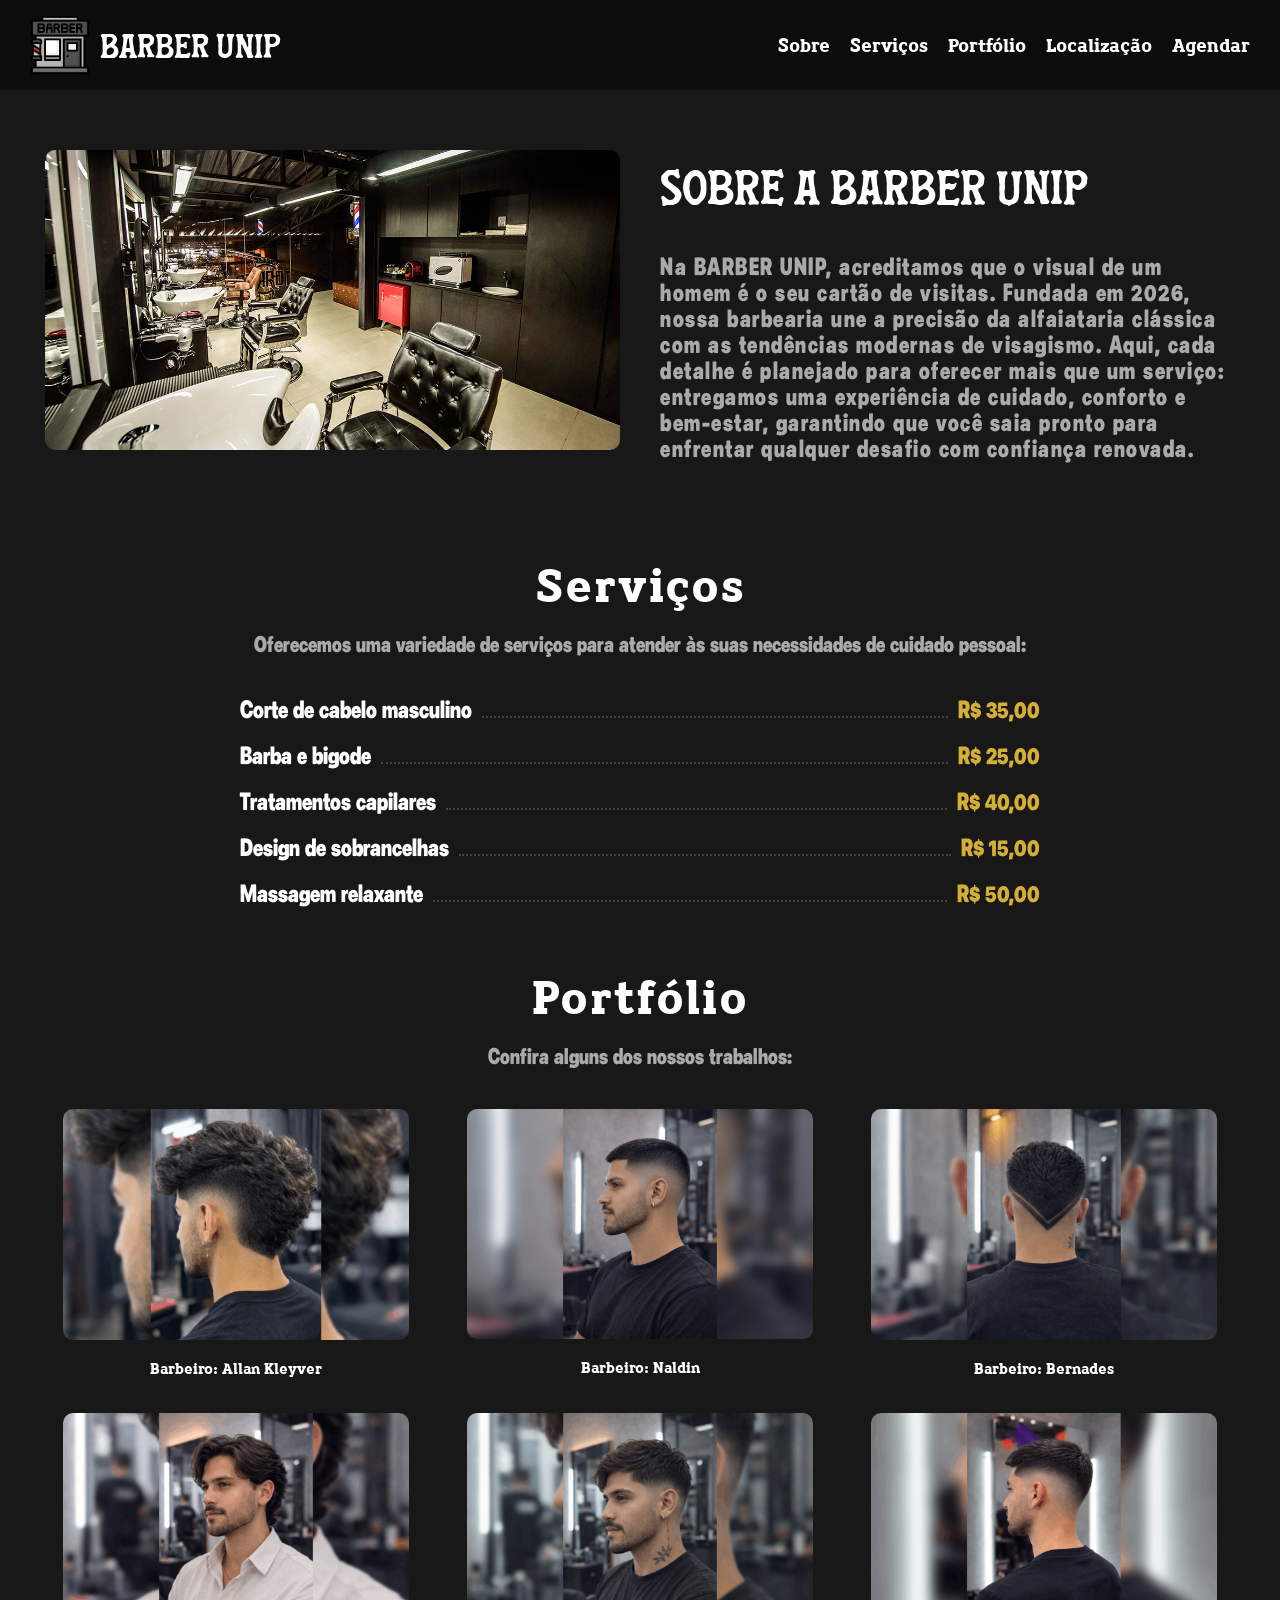
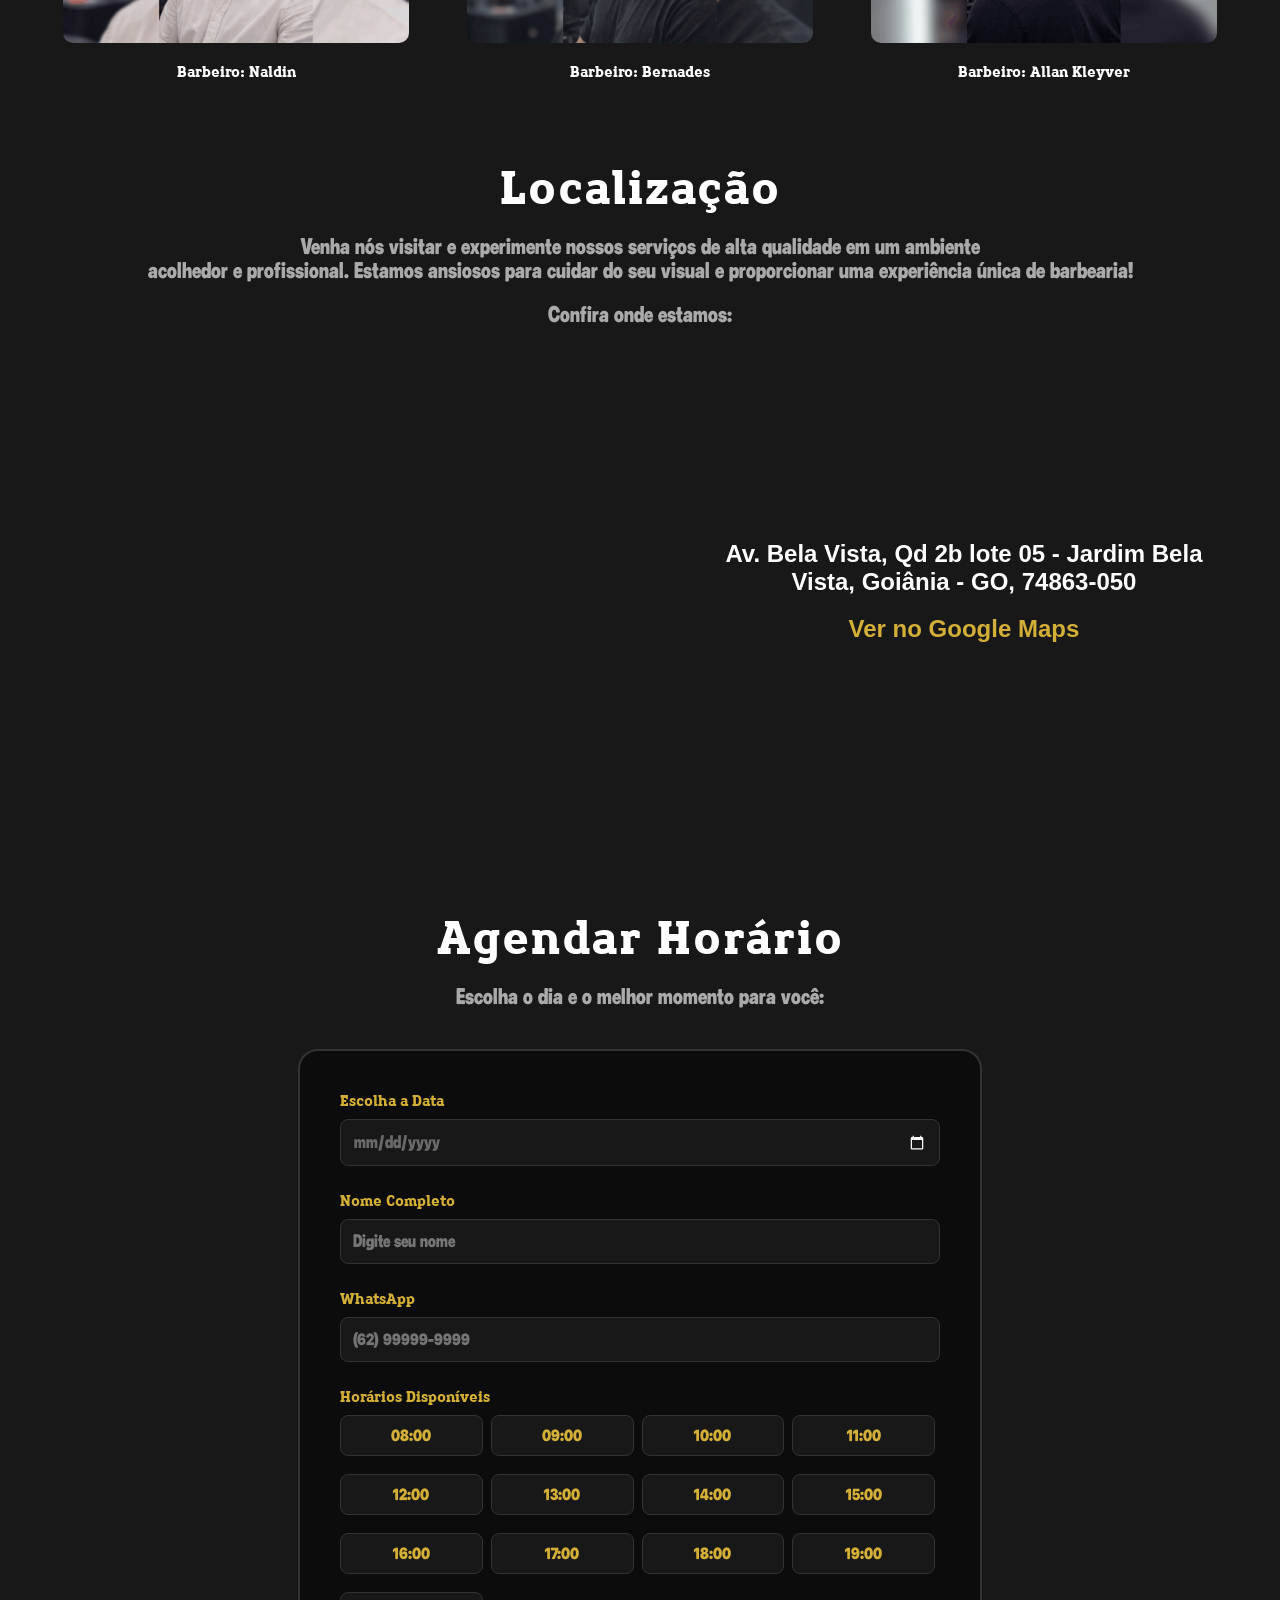
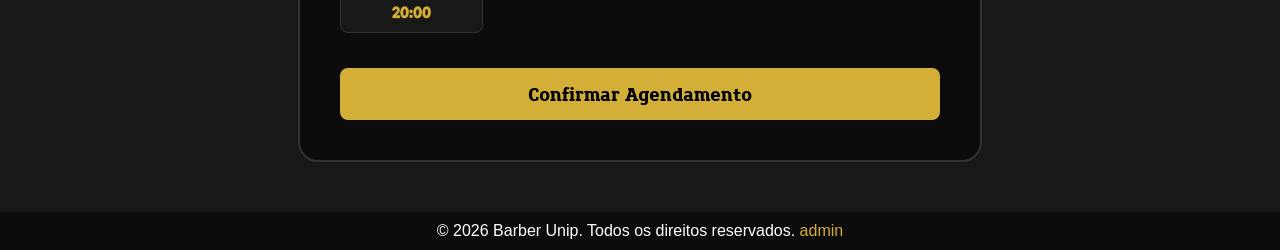
<file: pages/index.html>
<!DOCTYPE html>
<html lang="pt-br">

<head>
    <meta charset="UTF-8">
    <meta name="viewport" content="width=device-width, initial-scale=1.0">
    <title>Barber Unip</title>

    <!-- Padrão -->
    <link rel="icon" href="/img/icon/favicon.ico" type="image/x-icon">

    <!-- Ícone para dispositivos Apple -->
    <link rel="apple-touch-icon" href="/img/icon/apple-touch-icon.png">

    <!-- WEBP (navegadores modernos) -->
    <link rel="icon" type="image/png" sizes="32x32" href="/img/icon/favicon-32x32.png">
    <link rel="icon" type="image/png" sizes="16x16" href="/img/icon/favicon-16x16.png">

    <link rel="manifest" href="/img/icon/site.webmanifest">

    <link rel="stylesheet" href="/styles/style.css">
</head>

<body>
    <header>
        <nav class="">
            <a href="/pages/index.html" class="Logo">
                <img src="/img/logo/barbearia.png" alt="Logo" class="LogoImg">
                <li>Barber Unip</li>
            </a>
            <ul class="Links">
                <li>
                    <a href="#sobre">Sobre</a>
                </li>
                <li>
                    <a href="#servicos">Serviços</a>
                </li>
                <li>
                    <a href="#portfolio">Portfólio</a>
                </li>
                <li>
                    <a href="#localizacao">Localização</a>
                </li>
                <li>
                    <a href="#agendar">Agendar</a>
                </li>

            </ul>
        </nav>
    </header>
    <div class="container-sobre">
        <section id="sobre" class="secao-flex">
            <div class="imagem-sobre">
                <img src="/img/barbearia/barbearia-interno.jpg" alt="Interior da Barbearia">
            </div>
            <div class="texto-sobre">
                <h1>Sobre a BARBER UNIP</h1>
                <p>Na BARBER UNIP, acreditamos que o visual de um homem é o seu cartão de visitas. Fundada em 2026,
                    nossa barbearia une a precisão da alfaiataria clássica com as tendências modernas de visagismo.
                    Aqui, cada detalhe é planejado para oferecer mais que um serviço: entregamos uma experiência de
                    cuidado, conforto e bem-estar, garantindo que você saia pronto para enfrentar qualquer desafio com
                    confiança renovada.</p>
            </div>
        </section>
    </div>

    <section id="servicos" class="secao">
        <div class="titulo">
            <h1>Serviços</h1>
            <p>Oferecemos uma variedade de serviços para atender às suas necessidades de cuidado pessoal:</p>
        </div>

        <div class="lista-servicos">
            <div class="item-servico">
                <span class="servico-nome">Corte de cabelo masculino</span>
                <span class="servico-linha"></span>
                <span class="servico-preco">R$ 35,00</span>
            </div>
            <div class="item-servico">
                <span class="servico-nome">Barba e bigode</span>
                <span class="servico-linha"></span>
                <span class="servico-preco">R$ 25,00</span>
            </div>
            <div class="item-servico">
                <span class="servico-nome">Tratamentos capilares</span>
                <span class="servico-linha"></span>
                <span class="servico-preco">R$ 40,00</span>
            </div>
            <div class="item-servico">
                <span class="servico-nome">Design de sobrancelhas</span>
                <span class="servico-linha"></span>
                <span class="servico-preco">R$ 15,00</span>
            </div>
            <div class="item-servico">
                <span class="servico-nome">Massagem relaxante</span>
                <span class="servico-linha"></span>
                <span class="servico-preco">R$ 50,00</span>
            </div>
        </div>
    </section>
    <div class="container">
        <section id="portfolio" class="secao">
            <div class="titulo">
                <h1>Portfólio</h1>
                <p>Confira alguns dos nossos trabalhos:</p>
            </div>

            <div class="portfolio">
                <div class="fotos">
                    <img src="/img/cortes/portfolio1.png" alt="Moicano com fade">
                    <p>Barbeiro: Allan Kleyver</p>
                </div>
                <div class="fotos">
                    <img src="/img/cortes/portfolio2.jpg" alt="Fade alto">
                    <p>Barbeiro: Naldin</p>

                </div>
                <div class="fotos">
                    <img src="/img/cortes/portfolio3.png" alt="V atrás com fade">
                    <p>Barbeiro: Bernades</p>
                </div>
                <div class="fotos">
                    <img src="/img/cortes/portfolio4.png" alt="Corte social na tesoura">
                    <p>Barbeiro: Naldin</p>
                </div>
                <div class="fotos">
                    <img src="/img/cortes/portfolio5.png" alt="Taper fade com barba desenhada">
                    <p>Barbeiro: Bernades </p>
                </div>
                <div class="fotos">
                    <img src="/img/cortes/portfolio6.png" alt="Degradê tradicional">
                    <p>Barbeiro: Allan Kleyver</p>
                </div>

            </div>
        </section>
        <div class="container">
            <section id="localizacao" class="secao">
                <div class="titulo">
                    <h1>Localização</h1>
                    <p> Venha nós visitar e experimente nossos serviços de alta qualidade em um ambiente <br> acolhedor
                        e
                        profissional. Estamos ansiosos para cuidar do seu visual e proporcionar uma experiência única de
                        barbearia!</p>
                    <p>Confira onde estamos:</p>
                </div>
                <div class="mapa">
                    <iframe
                        src="https://www.google.com/maps/embed?pb=!1m18!1m12!1m3!1d238.80338895675038!2d-49.240305954019234!3d-16.734123939343437!2m3!1f0!2f0!3f0!3m2!1i1024!2i768!4f13.1!3m3!1m2!1s0x935ef063b7679c6f%3A0xc5a39194d233e274!2sBernardes%20barbearia!5e0!3m2!1spt-BR!2sbr!4v1777995724150!5m2!1spt-BR!2sbr"
                        loading="lazy" referrerpolicy="no-referrer-when-downgrade"></iframe>
                    <div>
                        <h1>
                            Av. Bela Vista, Qd 2b lote 05 - Jardim Bela Vista, Goiânia - GO, 74863-050
                        </h1>
                        <h1>
                            <a href="https://maps.app.goo.gl/J6cbJ9x8UMThfi7o8"
                                target="_blank">Ver no Google Maps</a>
                        </h1>
                    </div>

            </section>

            <section id="agendar" class="secao">
                <div class="titulo">
                    <h1>Agendar Horário</h1>
                    <p>Escolha o dia e o melhor momento para você:</p>
                </div>
                <div class="agendamentoBloco">
                    <form class="formulario-agendamento">
                        <!-- CAMPO DE DATA -->
                        <div class="grupo-input">
                            <label for="data">Escolha a Data</label>
                            <input type="date" id="data" required>
                        </div>

                        <div class="grupo-input">
                            <label for="nome">Nome Completo</label>
                            <input type="text" id="nome" placeholder="Digite seu nome" required>
                        </div>

                        <div class="grupo-input">
                            <label for="whatsapp">WhatsApp</label>
                            <input type="tel" id="whatsapp" placeholder="(62) 99999-9999" maxlength="15" onkeyup="mascaraTelefone(event)" required>
                        </div>

                        <!-- GRADE DE HORÁRIOS (8h às 20h) -->
                        <div class="grupo-input">
                            <label>Horários Disponíveis</label>
                            <div class="grade-horarios">
                                <!-- Manhã -->
                                <label class="card-horario"><input type="radio" name="horario"
                                        value="08:00"><span>08:00</span></label>
                                <label class="card-horario"><input type="radio" name="horario"
                                        value="09:00"><span>09:00</span></label>
                                <label class="card-horario"><input type="radio" name="horario"
                                        value="10:00"><span>10:00</span></label>
                                <label class="card-horario"><input type="radio" name="horario"
                                        value="11:00"><span>11:00</span></label>

                                <!-- Tarde -->
                                <label class="card-horario"><input type="radio" name="horario"
                                        value="12:00"><span>12:00</span></label>
                                <label class="card-horario"><input type="radio" name="horario"
                                        value="13:00"><span>13:00</span></label>
                                <label class="card-horario"><input type="radio" name="horario"
                                        value="14:00"><span>14:00</span></label>
                                <label class="card-horario"><input type="radio" name="horario"
                                        value="15:00"><span>15:00</span></label>
                                <label class="card-horario"><input type="radio" name="horario"
                                        value="16:00"><span>16:00</span></label>
                                <label class="card-horario"><input type="radio" name="horario"
                                        value="17:00"><span>17:00</span></label>

                                <!-- Noite -->
                                <label class="card-horario"><input type="radio" name="horario"
                                        value="18:00"><span>18:00</span></label>
                                <label class="card-horario"><input type="radio" name="horario"
                                        value="19:00"><span>19:00</span></label>
                                <label class="card-horario"><input type="radio" name="horario"
                                        value="20:00"><span>20:00</span></label>
                            </div>
                        </div>

                        <button type="submit" class="btn-agendar">Confirmar Agendamento</button>
                    </form>
                </div>

            </section>

            <footer>
                <p>&copy; 2026 Barber Unip. Todos os direitos reservados. <a href="/pages/login.html">admin</a></p>
            </footer>

            <script src="/script/script.js"></script>
</body>

</html>
</file>
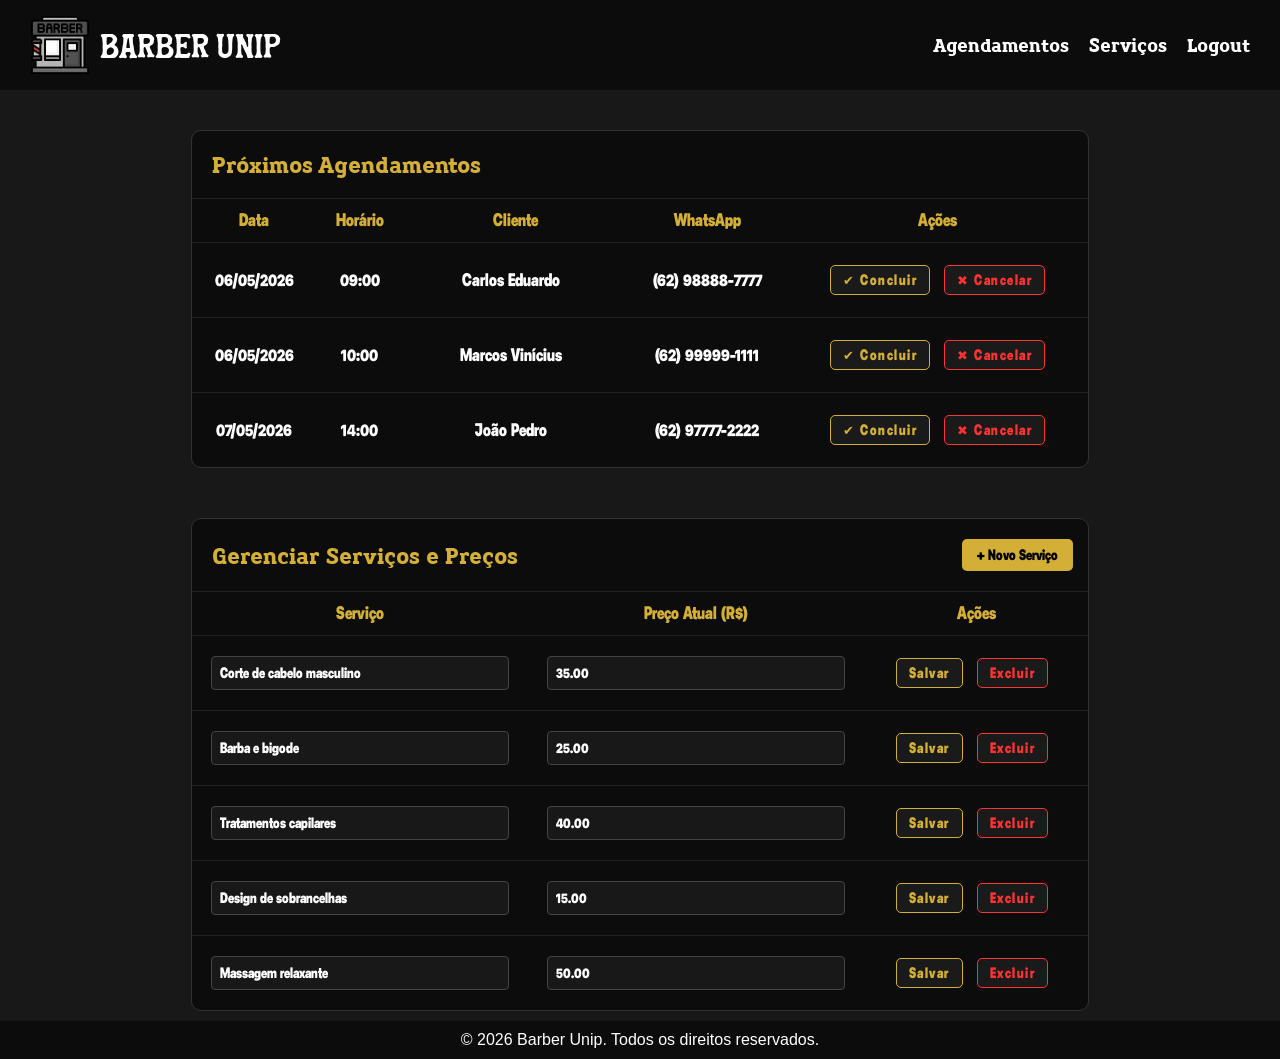
<file: pages/admin.html>
<!DOCTYPE html>
<html lang="pt-br">

<head>
    <meta charset="UTF-8">
    <meta name="viewport" content="width=device-width, initial-scale=1.0">
    <title>Barber Unip</title>

    <!-- Padrão -->
    <link rel="icon" href="/img/icon/favicon.ico" type="image/x-icon">

    <!-- Ícone para dispositivos Apple -->
    <link rel="apple-touch-icon" href="/img/icon/apple-touch-icon.png">

    <!-- WEBP (navegadores modernos) -->
    <link rel="icon" type="image/png" sizes="32x32" href="/img/icon/favicon-32x32.png">
    <link rel="icon" type="image/png" sizes="16x16" href="/img/icon/favicon-16x16.png">

    <link rel="manifest" href="/img/icon/site.webmanifest">

    <link rel="stylesheet" href="/styles/admin.css">
</head>

<body>
    <header>
        <nav class="">
            <a href="/pages/index.html" class="Logo">
                <img src="/img/logo/barbearia.png" alt="Logo" class="LogoImg">
                <li>Barber Unip</li>
            </a>
            <ul class="Links">
                <li>
                    <a href="#agendamentos">Agendamentos</a>
                </li>
                <li>
                    <a href="#servicos">Serviços</a>
                </li>
                <li>
                    <a href="/pages/index.html">Logout</a>
                </li>

            </ul>
        </nav>
    </header>
    <!-- Gerenciamento de Serviços (CRUD) -->
    <div class="container">
        <section id="agendamentos" class="secao-admin-bloco">
            <div class="titulo-tabela">
                <h2>Próximos Agendamentos</h2>
            </div>

            <div class="tabela-responsiva">
                <table class="tabela-admin">
                    <thead>
                        <tr>
                            <th>Data</th>
                            <th>Horário</th>
                            <th>Cliente</th>
                            <th>WhatsApp</th>
                            <th>Ações</th>
                        </tr>
                    </thead>
                    <tbody>
                        <tr>
                            <td>06/05/2026</td>
                            <td>09:00</td>
                            <td>Carlos Eduardo</td>
                            <td>(62) 98888-7777</td>
                            <td>
                                <button class="btn-acao btn-salvar">✔ Concluir</button>
                                <button class="btn-acao btn-cancelar">✖ Cancelar</button>
                            </td>
                        </tr>
                        <tr>
                            <td>06/05/2026</td>
                            <td>10:00</td>
                            <td>Marcos Vinícius</td>
                            <td>(62) 99999-1111</td>
                            <td>
                                <button class="btn-acao btn-salvar">✔ Concluir</button>
                                <button class="btn-acao btn-cancelar">✖ Cancelar</button>
                            </td>
                        </tr>
                        <tr>
                            <td>07/05/2026</td>
                            <td>14:00</td>
                            <td>João Pedro</td>
                            <td>(62) 97777-2222</td>
                            <td>
                                <button class="btn-acao btn-salvar">✔ Concluir</button>
                                <button class="btn-acao btn-cancelar">✖ Cancelar</button>
                            </td>
                        </tr>
                    </tbody>
                </table>
            </div>
        </section>

        <section id="servicos" class="secao-admin-bloco">
            <div class="titulo-tabela">
                <h2>Gerenciar Serviços e Preços</h2>
                <button class="btn-novo">+ Novo Serviço</button>
            </div>

            <div class="tabela-responsiva">
                <table class="tabela-admin">
                    <thead>
                        <tr>
                            <th>Serviço</th>
                            <th>Preço Atual (R$)</th>
                            <th>Ações</th>
                        </tr>
                    </thead>
                    <tbody>
                        <tr>
                            <td><input type="text" value="Corte de cabelo masculino" class="input-editavel"></td>
                            <td><input type="number" value="35.00" class="input-editavel" step="0.50"></td>
                            <td>
                                <button class="btn-acao btn-salvar">Salvar</button>
                                <button class="btn-acao btn-cancelar">Excluir</button>
                            </td>
                        </tr>
                        <tr>
                            <td><input type="text" value="Barba e bigode" class="input-editavel"></td>
                            <td><input type="number" value="25.00" class="input-editavel" step="0.50"></td>
                            <td>
                                <button class="btn-acao btn-salvar">Salvar</button>
                                <button class="btn-acao btn-cancelar">Excluir</button>
                            </td>
                        </tr>
                        <tr>
                            <td><input type="text" value="Tratamentos capilares" class="input-editavel"></td>
                            <td><input type="number" value="40.00" class="input-editavel" step="0.50"></td>
                            <td>
                                <button class="btn-acao btn-salvar">Salvar</button>
                                <button class="btn-acao btn-cancelar">Excluir</button>
                            </td>
                        </tr>
                        <tr>
                            <td><input type="text" value="Design de sobrancelhas" class="input-editavel"></td>
                            <td><input type="number" value="15.00" class="input-editavel" step="0.50"></td>
                            <td>
                                <button class="btn-acao btn-salvar">Salvar</button>
                                <button class="btn-acao btn-cancelar">Excluir</button>
                            </td>
                        </tr>
                        <tr>
                            <td><input type="text" value="Massagem relaxante" class="input-editavel"></td>
                            <td><input type="number" value="50.00" class="input-editavel" step="0.50"></td>
                            <td>
                                <button class="btn-acao btn-salvar">Salvar</button>
                                <button class="btn-acao btn-cancelar">Excluir</button>
                            </td>
                        </tr>
                    </tbody>
                </table>
            </div>
        </section>
    </div>

    <footer>
        <p>&copy; 2026 Barber Unip. Todos os direitos reservados.</p>
    </footer>
</body>

</html>
</file>
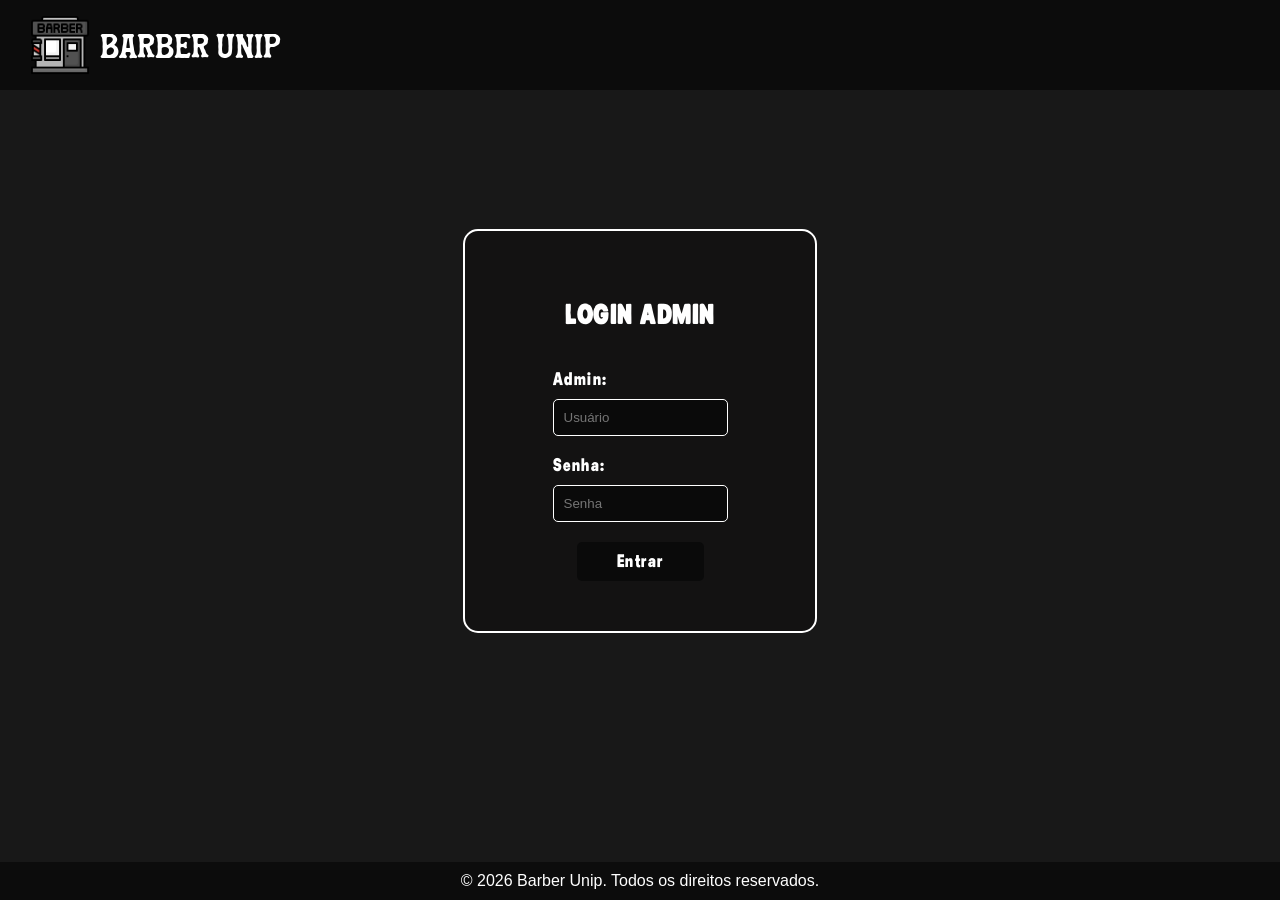
<file: pages/login.html>
<!DOCTYPE html>
<html lang="pt-br">

<head>
    <meta charset="UTF-8">
    <meta name="viewport" content="width=device-width, initial-scale=1.0">
    <title>Barber Unip</title>

    <!-- Padrão -->
    <link rel="icon" href="/img/icon/favicon.ico" type="image/x-icon">

    <!-- Ícone para dispositivos Apple -->
    <link rel="apple-touch-icon" href="/img/icon/apple-touch-icon.png">

    <!-- WEBP (navegadores modernos) -->
    <link rel="icon" type="image/png" sizes="32x32" href="/img/icon/favicon-32x32.png">
    <link rel="icon" type="image/png" sizes="16x16" href="/img/icon/favicon-16x16.png">

    <link rel="manifest" href="/img/icon/site.webmanifest">

    <link rel="stylesheet" href="/styles/login.css">
</head>

<body>
    <header>
        <nav class="">
            <a href="/pages/login.html" class="Logo">
                <img src="/img/logo/barbearia.png" alt="Logo" class="LogoImg">
                <li>Barber Unip</li>
            </a>
        </nav>
    </header>
    <div class="container">
        <div class="LoginB">
            <h2>LOGIN ADMIN</h2>
            <div class="Login">
                <label>Admin:</label>
                <input type="text" placeholder="Usuário" required>
            </div>

            <div class="Login">
                <label>Senha:</label>
                <input type="password" placeholder="Senha" required>
            </div>
            <a href="/pages/admin.html" class="btn-entrar">Entrar</a>

        </div>
    </div>
    <footer>
        <p>&copy; 2026 Barber Unip. Todos os direitos reservados.</p>
    </footer>
</body>

</html>
</file>
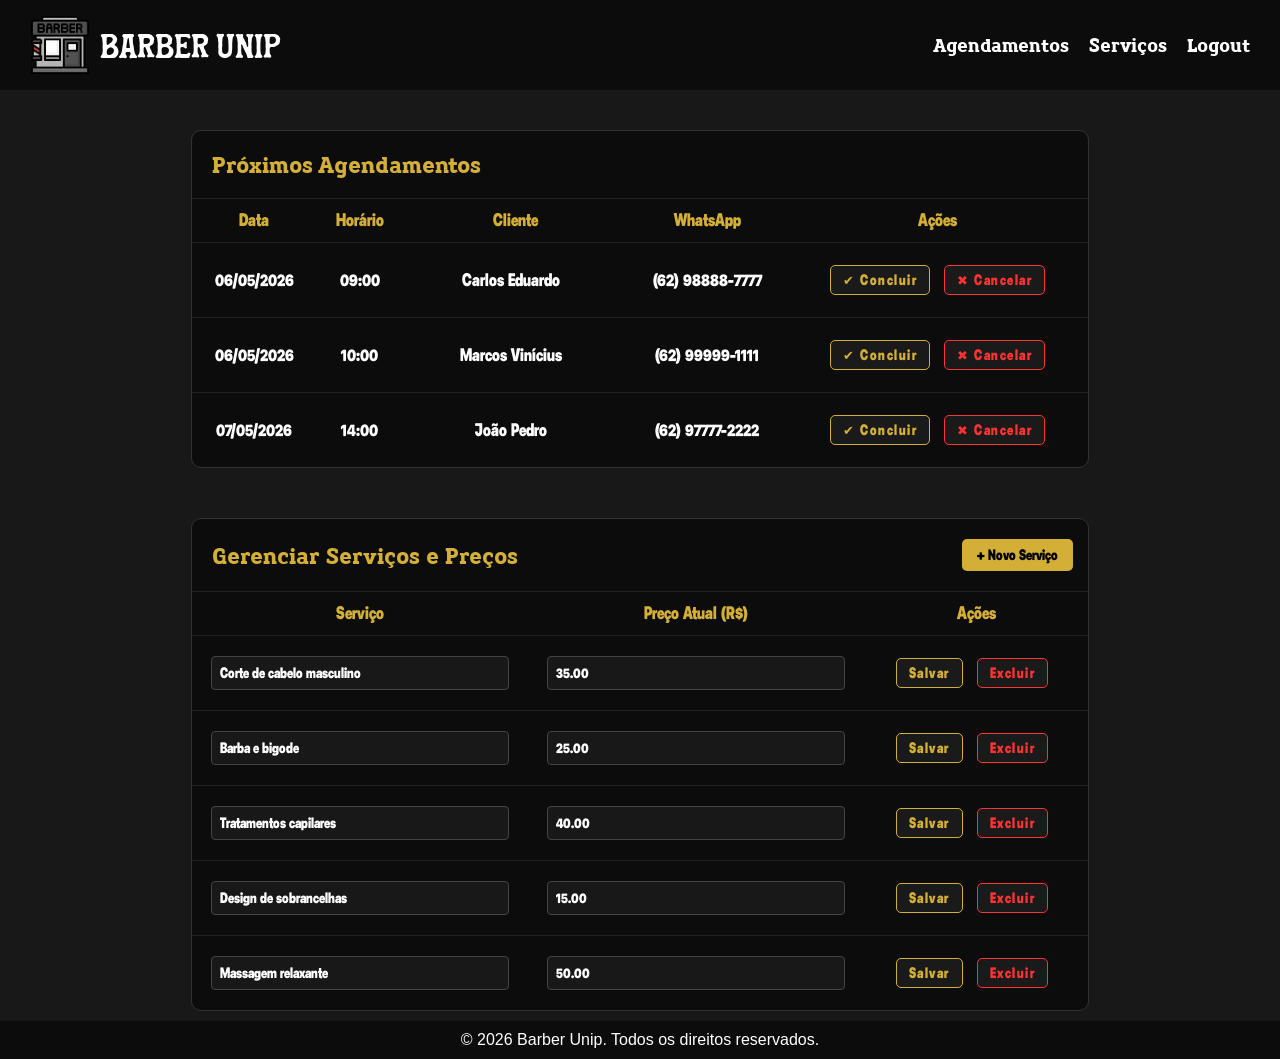
<file: Front-end/pages/admin.html>
<!DOCTYPE html>
<html lang="pt-br">

<head>
    <meta charset="UTF-8">
    <meta name="viewport" content="width=device-width, initial-scale=1.0">
    <title>Barber Unip</title>

    <!-- Padrão -->
    <link rel="icon" href="/Front-end/img/icon/favicon.ico" type="image/x-icon">

    <!-- Ícone para dispositivos Apple -->
    <link rel="apple-touch-icon" href="/Front-end/img/icon/apple-touch-icon.png">

    <!-- WEBP (navegadores modernos) -->
    <link rel="icon" type="image/png" sizes="32x32" href="/Front-end/img/icon/favicon-32x32.png">
    <link rel="icon" type="image/png" sizes="16x16" href="/Front-end/img/icon/favicon-16x16.png">

    <link rel="manifest" href="/Front-end/img/icon/site.webmanifest">

    <link rel="stylesheet" href="/Front-end/styles/admin.css">
</head>

<body>
    <header>
        <nav class="">
            <a href="/Front-end/pages/admin.html" class="Logo">
                <img src="/Front-end/img/logo/barbearia.png" alt="Logo" class="LogoImg">
                <li>Barber Unip</li>
            </a>
            <ul class="Links">
                <li>
                    <a href="#agendamentos">Agendamentos</a>
                </li>
                <li>
                    <a href="#servicos">Serviços</a>
                </li>
                <li>
                    <a href="/Front-end/pages/index.html">Logout</a>
                </li>

            </ul>
        </nav>
    </header>
    <!-- Gerenciamento de Serviços (CRUD) -->
    <div class="container">
        <section id="agendamentos" class="secao-admin-bloco">
            <div class="titulo-tabela">
                <h2>Próximos Agendamentos</h2>
            </div>

            <div class="tabela-responsiva">
                <table class="tabela-admin">
                    <thead>
                        <tr>
                            <th>Data</th>
                            <th>Horário</th>
                            <th>Cliente</th>
                            <th>WhatsApp</th>
                            <th>Ações</th>
                        </tr>
                    </thead>
                    <tbody>
                        <tr>
                            <td>06/05/2026</td>
                            <td>09:00</td>
                            <td>Carlos Eduardo</td>
                            <td>(62) 98888-7777</td>
                            <td>
                                <button class="btn-acao btn-salvar">✔ Concluir</button>
                                <button class="btn-acao btn-cancelar">✖ Cancelar</button>
                            </td>
                        </tr>
                        <tr>
                            <td>06/05/2026</td>
                            <td>10:00</td>
                            <td>Marcos Vinícius</td>
                            <td>(62) 99999-1111</td>
                            <td>
                                <button class="btn-acao btn-salvar">✔ Concluir</button>
                                <button class="btn-acao btn-cancelar">✖ Cancelar</button>
                            </td>
                        </tr>
                        <tr>
                            <td>07/05/2026</td>
                            <td>14:00</td>
                            <td>João Pedro</td>
                            <td>(62) 97777-2222</td>
                            <td>
                                <button class="btn-acao btn-salvar">✔ Concluir</button>
                                <button class="btn-acao btn-cancelar">✖ Cancelar</button>
                            </td>
                        </tr>
                    </tbody>
                </table>
            </div>
        </section>

        <section id="servicos" class="secao-admin-bloco">
            <div class="titulo-tabela">
                <h2>Gerenciar Serviços e Preços</h2>
                <button class="btn-novo">+ Novo Serviço</button>
            </div>

            <div class="tabela-responsiva">
                <table class="tabela-admin">
                    <thead>
                        <tr>
                            <th>Serviço</th>
                            <th>Preço Atual (R$)</th>
                            <th>Ações</th>
                        </tr>
                    </thead>
                    <tbody>
                        <tr>
                            <td><input type="text" value="Corte de cabelo masculino" class="input-editavel"></td>
                            <td><input type="number" value="35.00" class="input-editavel" step="0.50"></td>
                            <td>
                                <button class="btn-acao btn-salvar">Salvar</button>
                                <button class="btn-acao btn-cancelar">Excluir</button>
                            </td>
                        </tr>
                        <tr>
                            <td><input type="text" value="Barba e bigode" class="input-editavel"></td>
                            <td><input type="number" value="25.00" class="input-editavel" step="0.50"></td>
                            <td>
                                <button class="btn-acao btn-salvar">Salvar</button>
                                <button class="btn-acao btn-cancelar">Excluir</button>
                            </td>
                        </tr>
                        <tr>
                            <td><input type="text" value="Tratamentos capilares" class="input-editavel"></td>
                            <td><input type="number" value="40.00" class="input-editavel" step="0.50"></td>
                            <td>
                                <button class="btn-acao btn-salvar">Salvar</button>
                                <button class="btn-acao btn-cancelar">Excluir</button>
                            </td>
                        </tr>
                        <tr>
                            <td><input type="text" value="Design de sobrancelhas" class="input-editavel"></td>
                            <td><input type="number" value="15.00" class="input-editavel" step="0.50"></td>
                            <td>
                                <button class="btn-acao btn-salvar">Salvar</button>
                                <button class="btn-acao btn-cancelar">Excluir</button>
                            </td>
                        </tr>
                        <tr>
                            <td><input type="text" value="Massagem relaxante" class="input-editavel"></td>
                            <td><input type="number" value="50.00" class="input-editavel" step="0.50"></td>
                            <td>
                                <button class="btn-acao btn-salvar">Salvar</button>
                                <button class="btn-acao btn-cancelar">Excluir</button>
                            </td>
                        </tr>
                    </tbody>
                </table>
            </div>
        </section>
    </div>

    <footer>
        <p>&copy; 2026 Barber Unip. Todos os direitos reservados.</p>
    </footer>

    <div vw class="enabled">
        <div vw-access-button class="active"></div>
        <div vw-plugin-wrapper>
            <div class="vw-plugin-top-wrapper"></div>
        </div>
    </div>
    <script src="https://vlibras.gov.br/app/vlibras-plugin.js"></script>
    <script>
        new window.VLibras.Widget('https://vlibras.gov.br/app');
    </script>
</body>

</html>
</file>
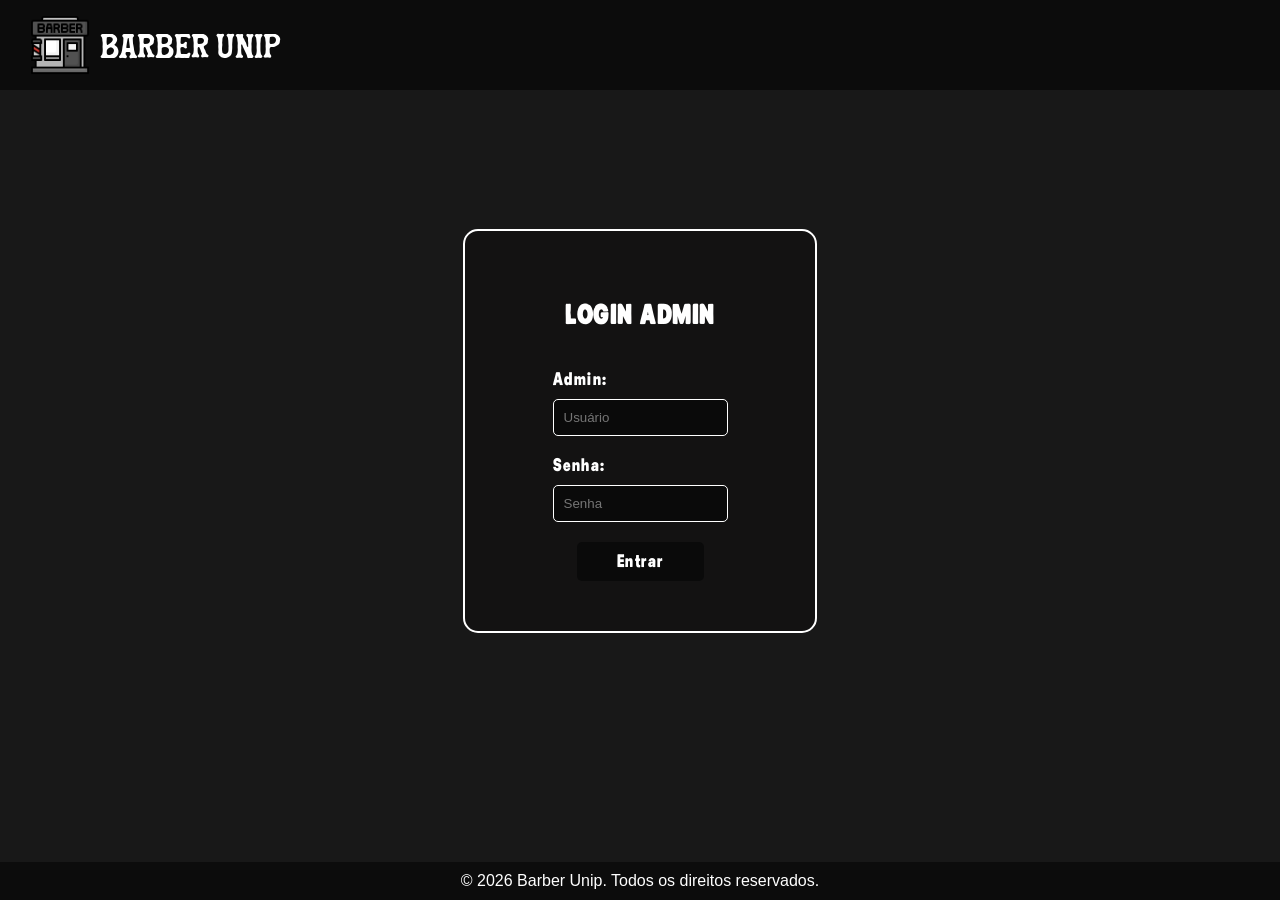
<file: Front-end/pages/login.html>
<!DOCTYPE html>
<html lang="pt-br">

<head>
    <meta charset="UTF-8">
    <meta name="viewport" content="width=device-width, initial-scale=1.0">
    <title>Barber Unip</title>

    <!-- Padrão -->
    <link rel="icon" href="/Front-end/img/icon/favicon.ico" type="image/x-icon">

    <!-- Ícone para dispositivos Apple -->
    <link rel="apple-touch-icon" href="/Front-end/img/icon/apple-touch-icon.png">

    <!-- WEBP (navegadores modernos) -->
    <link rel="icon" type="image/png" sizes="32x32" href="/Front-end/img/icon/favicon-32x32.png">
    <link rel="icon" type="image/png" sizes="16x16" href="/Front-end/img/icon/favicon-16x16.png">

    <link rel="manifest" href="/Front-end/img/icon/site.webmanifest">

    <link rel="stylesheet" href="/Front-end/styles/login.css">
</head>

<body>
    <header>
        <nav class="">
            <a href="/Front-end/pages/login.html" class="Logo">
                <img src="/Front-end/img/logo/barbearia.png" alt="Logo" class="LogoImg">
                <li>Barber Unip</li>
            </a>
        </nav>
    </header>
    <div class="container">
        <div class="LoginB">
            <h2>LOGIN ADMIN</h2>
            <div class="Login">
                <label>Admin:</label>
                <input type="text" placeholder="Usuário" required>
            </div>

            <div class="Login">
                <label>Senha:</label>
                <input type="password" placeholder="Senha" required>
            </div>
            <a href="/Front-end/pages/admin.html" class="btn-entrar">Entrar</a>

        </div>
    </div>
    <footer>
        <p>&copy; 2026 Barber Unip. Todos os direitos reservados.</p>
    </footer>

    <div vw class="enabled">
        <div vw-access-button class="active"></div>
        <div vw-plugin-wrapper>
            <div class="vw-plugin-top-wrapper"></div>
        </div>
    </div>
    <script src="https://vlibras.gov.br/app/vlibras-plugin.js"></script>
    <script>
        new window.VLibras.Widget('https://vlibras.gov.br/app');
    </script>
</body>

</html>
</file>
<file: styles/style.css>
@font-face {
    font-family: Nav;
    src: url(../font/BiotripSerif-Bold.ttf) format('truetype');
}

@font-face {
    font-family: Logo;
    src: url(../font/Marley\ Antique.ttf) format('truetype');
}

@font-face {
    font-family: texto;
    src: url(../font/Eloura\ Sans.otf) format('truetype');
}

/* Responsividade (Para celular) */
@media (max-width: 768px) {
    .secao-flex {
        flex-direction: column;
        /* No celular, o texto fica embaixo da foto */
    }
    .servico-nome,
    .servico-preco {
        font-size: 18px;
    }

    .container-agendamento {
        margin: 0 20px 50px;
        padding: 20px;
    }

    .grade-horarios {
        grid-template-columns: repeat(3, 1fr);
    }
}

body {
    background-color: #181818;
    color: #ffffff;
    font-family: 'Segoe UI', sans-serif;
    display: flex;
    flex-direction: column;
    margin: 0px;
    padding: 0px;
    min-height: 100vh;
}

nav {
    background-color: #0c0c0c;
    display: flex;
    justify-content: space-between;
    align-items: center;
    padding: 10px 30px;
    position: fixed;
    width: 100%;
    box-sizing: border-box;
    height: 10vh;

}

nav li {
    list-style: none;
    text-decoration: none;

}

nav a {
    text-decoration: none;
    color: #fff;
    font-size: 20px;
    font-family: 'Nav';
}

.Logo {
    display: flex;
    align-items: center;
    text-decoration: none;
    color: #fff;
    font-size: 35px;
    font-family: 'Logo';
}

.LogoImg {
    height: 60px;
    width: auto;
    padding-right: 10px;

}

.Links {
    display: flex;
    align-items: center;
    gap: 20px;
}

.container {
    display: flex;
    flex-direction: column;
    flex: 1;
    padding: 0px;
}

.container-sobre {
    display: flex;
    flex-direction: column;
    flex: 1;
    padding-left: 30px;
    padding-right: 30px;
}

/* Configuração das seções que dividem o espaço (Lado a Lado) */
.secao-flex {
    display: flex;
    align-items: center;
    padding: 30px 15px;
    gap: 40px;
}

#sobre {
    padding-top: 120px;
}

#sobre img {
    width: 100%;
    height: auto;
    border-radius: 10px;
}

.secao-flex>div {
    flex: 1;
    /* Faz os dois lados terem o mesmo tamanho */
}

.texto-sobre {
    align-self: flex-start;
}

.texto-sobre h1 {
    font-size: 50px;
    font-family: 'Logo';
    font-weight: normal;
}

.texto-sobre p {
    font-size: 22px;
    font-family: 'texto';
    font-weight: normal;
    letter-spacing: 1.5px;
    color: #aaaaaa;
}

/* Seção Padrão*/

.secao {
    padding: 0px;
    background-color: #181818;
    /* Mantendo o padrão do seu body */
    color: white;
    text-align: center;
}

.titulo {
    text-align: center;
    margin-bottom: 40px;
}

.titulo h1 {
    font-family: 'Nav';
    font-size: 50px;
    margin-bottom: 10px;
    letter-spacing: 2px;
}

.titulo p {
    font-family: 'texto';
    font-size: 20px;
    color: #aaaaaa;
}

.lista-servicos {
    max-width: 800px;
    margin: 0 auto;
    /* Centraliza a tabela na tela */
}

.item-servico {
    display: flex;
    align-items: baseline;
    /* Alinha o texto pela base */
    margin-bottom: 20px;
}

.servico-nome {
    font-family: 'texto';
    font-size: 22px;
    white-space: nowrap;
}

.servico-linha {
    flex: 1;
    /* Faz a linha ocupar todo o espaço central */
    border-bottom: 2px dotted #444;
    /* Cria o efeito pontilhado */
    margin: 0 10px;
}

.servico-preco {
    font-family: 'texto';
    /* Usando sua fonte de destaque */
    font-size: 22px;
    color: #d4af37;
    /* Dourado para destacar o preço */
}

.portfolio {
    display: flex;
    flex-wrap: wrap;
    ;
    justify-content: center;
    padding-bottom: 20px;
    gap: 20px;
}

.fotos {
    width: 30%;
    font-family: 'nav';
    font-weight: normal;
    color: #fff;
}

.fotos img {
    width: 90%;
    height: auto;
    border-radius: 10px;
    object-fit: cover;
}

.mapa {
    display: flex;
    flex-direction: row;
    align-items: center;
    justify-content: center;
    padding: 0px 50px 50px 50px;
}

.mapa iframe {
    border: 0;
    border-radius: 15px;
    width: 80%;
    height: 450px;
}

.mapa h1 {
    padding-left: 30px;
}

.mapa a {
    color: #d4af37;
    text-decoration: none;
}

.mapa a:hover {
    color: #685414;
}

/* Container Principal */
.agendamentoBloco {
    max-width: 600px;
    margin: 0 auto 50px;
    background-color: #0c0c0c;
    padding: 40px;
    border-radius: 20px;
    border: 2px solid #333;
}

.grupo-input {
    display: flex;
    flex-direction: column;
    text-align: left;
    margin-bottom: 25px;
}

.grupo-input label {
    font-family: 'Nav';
    margin-bottom: 10px;
    color: #d4af37;
}

.grupo-input input {
    background-color: #181818;
    border: 1px solid #333;
    padding: 12px;
    border-radius: 8px;
    color: #696969;
    font-family: 'texto';
    font-size: 16px;
}

/* Ícone do Calendário */
input[type="date"]::-webkit-calendar-picker-indicator {
    filter: invert(1);
    cursor: pointer;
}

/* Grade de Horários */
.grade-horarios {
    display: grid;
    grid-template-columns: repeat(4, 1fr);
    gap: 8px;
    padding-right: 5px;
}

/* Cards de Horário Estilizados */
.card-horario input {
    display: none;
}

.card-horario span {
    display: block;
    padding: 10px;
    background: #181818;
    border: 1px solid #333;
    border-radius: 8px;
    text-align: center;
    cursor: pointer;
    font-family: 'texto';
}

.card-horario input:checked+span {
    background: #d4af37;
    color: #000;
    border-color: #d4af37;
}

.card-horario span:hover {
    border-color: #d4af37;
}

/* Botão de Envio */
.btn-agendar {
    width: 100%;
    padding: 15px;
    background-color: #d4af37;
    color: #000;
    border: none;
    border-radius: 8px;
    font-family: 'Nav';
    font-size: 20px;
    cursor: pointer;
}

.btn-agendar:hover {
    background-color: #b1942d;
    transform: translateY(-2px);
}


footer a {
    color: #d4af37;
    text-decoration: none;
}

footer {
    background-color: #0c0c0c;
    color: white;
    text-align: center;
    width: 100%;
}

footer p {
    margin: 10px;
}
</file>
<file: styles/admin.css>
@font-face {
    font-family: Nav;
    src: url(../font/BiotripSerif-Bold.ttf) format('truetype');
}

@font-face {
    font-family: Logo;
    src: url(../font/Marley\ Antique.ttf) format('truetype');
}

@font-face {
    font-family: texto;
    src: url(../font/Eloura\ Sans.otf) format('truetype');
}

body {
    background-color: #181818;
    color: #ffffff;
    font-family: 'Segoe UI', sans-serif;
    display: flex;
    flex-direction: column;
    margin: 0px;
    padding: 0px;
    height: 100vh;
}

nav {
    background-color: #0c0c0c;
    display: flex;
    justify-content: space-between;
    align-items: center;
    padding: 10px 30px;
    position: fixed;
    width: 100%;
    box-sizing: border-box;
    height: 10vh;

}

nav li {
    list-style: none;
    text-decoration: none;

}

nav a {
    text-decoration: none;
    color: #fff;
    font-size: 20px;
    font-family: 'Nav';
}

.Logo {
    display: flex;
    align-items: center;
    text-decoration: none;
    color: #fff;
    font-size: 35px;
    font-family: 'Logo';
}

.LogoImg {
    height: 60px;
    width: auto;
    padding-right: 10px;

}

.Links {
    display: flex;
    align-items: center;
    gap: 20px;
}

.container {
    flex: 1;
    display: flex;
    flex-direction: column;
    align-items: center;
    justify-content: center;
    padding-top: 10vh;
}

/* Blocos de Seção do Admin */
.secao-admin-bloco {
    background-color: #0c0c0c;
    border-radius: 10px;
    padding: 20px 0px 00px 0px;
    border: 1px solid #333;
    margin-top: 40px;
    width: 70%;
    margin-bottom: 10px;
}

.titulo-tabela {
    display: flex;
    justify-content: space-between;
    align-items: center;
    padding-bottom: 20px;
    padding-left: 20px;
}

.titulo-tabela h2 {
    font-family: 'Nav';
    color: #d4af37;
    margin: 0;
}

.tabela-admin {
    width: 100%;
    border-collapse: collapse;
    font-family: 'texto';
    text-align: left;
}

.tabela-admin th,
.tabela-admin td {
    padding: 12px;
    border-top: 1px solid #222;
    text-align: center;
}

.tabela-admin td:nth-child(3) {
    width: 25%;
    text-align: center;
    padding-right: 20px;
}

.tabela-admin th {
    color: #d4af37;
    font-weight: normal;
}


/* Inputs Editáveis na Tabela */
.input-editavel {
    background-color: #181818;
    border: 1px solid #444;
    color: #fff;
    padding: 8px;
    border-radius: 4px;
    font-family: 'texto';
    width: 90%;
    font-weight: normal;
}

.input-editavel:focus {
    border-color: #d4af37;
    outline: none;
}

/* Botões do Admin */
.btn-novo {
    background-color: #d4af37;
    color: #000;
    border: none;
    padding: 8px 15px;
    border-radius: 5px;
    cursor: pointer;
    font-family: 'texto';
    font-weight: normal;
    margin-right: 15px;
}

.btn-acao {
    border: none;
    padding: 6px 12px;
    border-radius: 5px;
    cursor: pointer;
    font-family: 'texto';
    margin: 10px 5px 10px 5px;
    font-weight: normal;
    letter-spacing: 1.5px;
}

.btn-salvar {
    background-color: #1a1a1a;
    color: #d4af37;
    border: 1px solid #d4af37;
}

.btn-salvar:hover {
    background-color: #d4af37;
    color: #000;
}

.btn-cancelar {
    background-color: #1a1a1a;
    color: #ff3333;
    border: 1px solid #ff3333;
}

.btn-cancelar:hover {
    background-color: #ff3333;
    color: #fff;

}


footer {
    background-color: #0c0c0c;
    color: white;
    text-align: center;
    width: 100%;
}

footer p {
    margin: 10px;
}
</file>
<file: styles/login.css>
@font-face {
    font-family: Nav;
    src: url(../font/BiotripSerif-Bold.ttf) format('truetype');
}

@font-face {
    font-family: Logo;
    src: url(../font/Marley\ Antique.ttf) format('truetype');
}

@font-face {
    font-family: texto;
    src: url(../font/Eloura\ Sans.otf) format('truetype');
}

/* Responsividade (Para celular) */
@media (max-width: 768px) {
    .secao-flex {
        flex-direction: column;
        /* No celular, o texto fica embaixo da foto */
    }
}

body {
    background-color: #181818;
    color: #ffffff;
    font-family: 'Segoe UI', sans-serif;
    display: flex;
    flex-direction: column;
    margin: 0px;
    padding: 0px;
    height: 100vh;
}

nav {
    background-color: #0c0c0c;
    display: flex;
    justify-content: space-between;
    align-items: center;
    padding: 10px 30px;
    position: fixed;
    width: 100%;
    box-sizing: border-box;
    height: 10vh;

}

nav li {
    list-style: none;
    text-decoration: none;

}


.Logo {
    display: flex;
    align-items: center;
    text-decoration: none;
    color: #fff;
    font-size: 35px;
    font-family: 'Logo';
}

.LogoImg {
    height: 60px;
    width: auto;
    padding-right: 10px;

}

.Links {
    display: flex;
    align-items: center;
    gap: 20px;
}

.container {
    display: flex;
    align-items: center;
    justify-content: center;
    height: 100vh;
}

.LoginB {
    display: flex;
    align-items: center;
    justify-content: center;
    flex-direction: column;
    height: 400px;
    width: 350px;
    gap: 20px;
    background-color: #131212;
    color: #fff;
    border: solid 2px #fff;
    border-radius: 15px;
    font-size: 16px;
    font-family: 'texto';
    letter-spacing: 1.5px;
}

.LoginB a {
    text-decoration: none;
    color: #fff;
    padding-bottom: 10px;
}

.LoginB a:hover {
    color: #888787;
}

.Login {
    display: flex;
    flex-direction: column;
    gap: 10px;
    width: 50%;
}

.Login input {
    padding: 10px;
    border-radius: 5px;
    border: solid 1px #fff;
    background-color: #0a0a0a;
    color: white;
}


.btn-entrar {
    background-color: #0a0a0a;
    color: #fff;
    border: none;
    padding: 10px 40px;
    border-radius: 5px;
    cursor: pointer;
    text-decoration: none;
}

.btn-entrar:hover {
    background-color: #000000;
}

footer a {
    color: #d4af37;
    text-decoration: none;
}

footer {
    background-color: #0c0c0c;
    color: white;
    text-align: center;
    width: 100%;
}

footer p {
    margin: 10px;
}
</file>
<file: Front-end/styles/admin.css>
@font-face {
    font-family: Nav;
    src: url(../font/BiotripSerif-Bold.ttf) format('truetype');
}

@font-face {
    font-family: Logo;
    src: url(../font/Marley\ Antique.ttf) format('truetype');
}

@font-face {
    font-family: texto;
    src: url(../font/Eloura\ Sans.otf) format('truetype');
}

body {
    background-color: #181818;
    color: #ffffff;
    font-family: 'Segoe UI', sans-serif;
    display: flex;
    flex-direction: column;
    margin: 0px;
    padding: 0px;
    height: 100vh;
}

nav {
    background-color: #0c0c0c;
    display: flex;
    justify-content: space-between;
    align-items: center;
    padding: 10px 30px;
    position: fixed;
    width: 100%;
    box-sizing: border-box;
    height: 10vh;

}

nav li {
    list-style: none;
    text-decoration: none;

}

nav a {
    text-decoration: none;
    color: #fff;
    font-size: 20px;
    font-family: 'Nav';
}

.Logo {
    display: flex;
    align-items: center;
    text-decoration: none;
    color: #fff;
    font-size: 35px;
    font-family: 'Logo';
}

.LogoImg {
    height: 60px;
    width: auto;
    padding-right: 10px;

}

.Links {
    display: flex;
    align-items: center;
    gap: 20px;
}

.container {
    flex: 1;
    display: flex;
    flex-direction: column;
    align-items: center;
    justify-content: center;
    padding-top: 10vh;
}

/* Blocos de Seção do Admin */
.secao-admin-bloco {
    background-color: #0c0c0c;
    border-radius: 10px;
    padding: 20px 0px 00px 0px;
    border: 1px solid #333;
    margin-top: 40px;
    width: 70%;
    margin-bottom: 10px;
}

.titulo-tabela {
    display: flex;
    justify-content: space-between;
    align-items: center;
    padding-bottom: 20px;
    padding-left: 20px;
}

.titulo-tabela h2 {
    font-family: 'Nav';
    color: #d4af37;
    margin: 0;
}

.tabela-admin {
    width: 100%;
    border-collapse: collapse;
    font-family: 'texto';
    text-align: left;
}

.tabela-admin th,
.tabela-admin td {
    padding: 12px;
    border-top: 1px solid #222;
    text-align: center;
}

.tabela-admin td:nth-child(3) {
    width: 25%;
    text-align: center;
    padding-right: 20px;
}

.tabela-admin th {
    color: #d4af37;
    font-weight: normal;
}


/* Inputs Editáveis na Tabela */
.input-editavel {
    background-color: #181818;
    border: 1px solid #444;
    color: #fff;
    padding: 8px;
    border-radius: 4px;
    font-family: 'texto';
    width: 90%;
    font-weight: normal;
}

.input-editavel:focus {
    border-color: #d4af37;
    outline: none;
}

/* Botões do Admin */
.btn-novo {
    background-color: #d4af37;
    color: #000;
    border: none;
    padding: 8px 15px;
    border-radius: 5px;
    cursor: pointer;
    font-family: 'texto';
    font-weight: normal;
    margin-right: 15px;
}

.btn-acao {
    border: none;
    padding: 6px 12px;
    border-radius: 5px;
    cursor: pointer;
    font-family: 'texto';
    margin: 10px 5px 10px 5px;
    font-weight: normal;
    letter-spacing: 1.5px;
}

.btn-salvar {
    background-color: #1a1a1a;
    color: #d4af37;
    border: 1px solid #d4af37;
}

.btn-salvar:hover {
    background-color: #d4af37;
    color: #000;
}

.btn-cancelar {
    background-color: #1a1a1a;
    color: #ff3333;
    border: 1px solid #ff3333;
}

.btn-cancelar:hover {
    background-color: #ff3333;
    color: #fff;

}


footer {
    background-color: #0c0c0c;
    color: white;
    text-align: center;
    width: 100%;
}

footer p {
    margin: 10px;
}
</file>
<file: Front-end/styles/login.css>
@font-face {
    font-family: Nav;
    src: url(../font/BiotripSerif-Bold.ttf) format('truetype');
}

@font-face {
    font-family: Logo;
    src: url(../font/Marley\ Antique.ttf) format('truetype');
}

@font-face {
    font-family: texto;
    src: url(../font/Eloura\ Sans.otf) format('truetype');
}

/* Responsividade (Para celular) */
@media (max-width: 768px) {
    .secao-flex {
        flex-direction: column;
        /* No celular, o texto fica embaixo da foto */
    }
}

body {
    background-color: #181818;
    color: #ffffff;
    font-family: 'Segoe UI', sans-serif;
    display: flex;
    flex-direction: column;
    margin: 0px;
    padding: 0px;
    height: 100vh;
}

nav {
    background-color: #0c0c0c;
    display: flex;
    justify-content: space-between;
    align-items: center;
    padding: 10px 30px;
    position: fixed;
    width: 100%;
    box-sizing: border-box;
    height: 10vh;

}

nav li {
    list-style: none;
    text-decoration: none;

}


.Logo {
    display: flex;
    align-items: center;
    text-decoration: none;
    color: #fff;
    font-size: 35px;
    font-family: 'Logo';
}

.LogoImg {
    height: 60px;
    width: auto;
    padding-right: 10px;

}

.Links {
    display: flex;
    align-items: center;
    gap: 20px;
}

.container {
    display: flex;
    align-items: center;
    justify-content: center;
    height: 100vh;
}

.LoginB {
    display: flex;
    align-items: center;
    justify-content: center;
    flex-direction: column;
    height: 400px;
    width: 350px;
    gap: 20px;
    background-color: #131212;
    color: #fff;
    border: solid 2px #fff;
    border-radius: 15px;
    font-size: 16px;
    font-family: 'texto';
    letter-spacing: 1.5px;
}

.LoginB a {
    text-decoration: none;
    color: #fff;
    padding-bottom: 10px;
}

.LoginB a:hover {
    color: #888787;
}

.Login {
    display: flex;
    flex-direction: column;
    gap: 10px;
    width: 50%;
}

.Login input {
    padding: 10px;
    border-radius: 5px;
    border: solid 1px #fff;
    background-color: #0a0a0a;
    color: white;
}


.btn-entrar {
    background-color: #0a0a0a;
    color: #fff;
    border: none;
    padding: 10px 40px;
    border-radius: 5px;
    cursor: pointer;
    text-decoration: none;
}

.btn-entrar:hover {
    background-color: #000000;
}

footer a {
    color: #d4af37;
    text-decoration: none;
}

footer {
    background-color: #0c0c0c;
    color: white;
    text-align: center;
    width: 100%;
}

footer p {
    margin: 10px;
}
</file>
